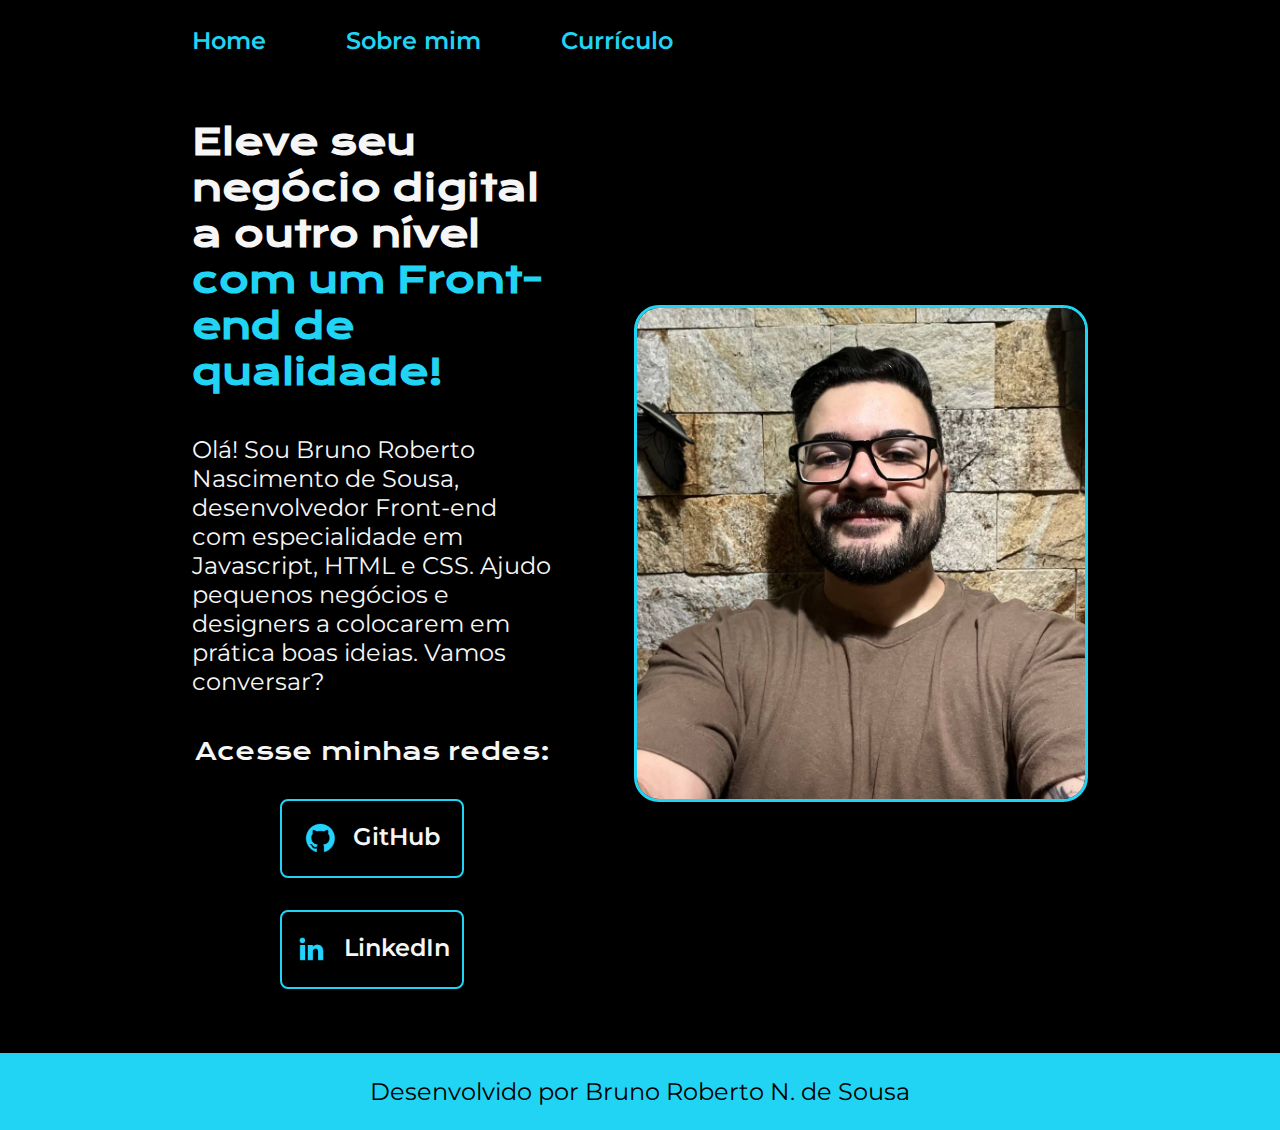
<file: index.html>
<!DOCTYPE html>
<html lang="pt-br">

<head>
    <meta charset="UTF-8">
    <meta http-equiv="X-UA-Compatible" content="IE=edge">
    <meta name="viewport" content="width=device-width, initial-scale=1.0">
    <title>Portifólio</title>
    <link rel="stylesheet" href="./styles/style.css">
</head>

<body>
    <header class="cabecalho">
        <nav class="cabecalho__menu">
            <a class="cabecalho__menu__link" href="index.html">Home</a>
            <a class="cabecalho__menu__link" href="about.html">Sobre mim</a>
            <a class="cabecalho__menu__link" href="curriculo.html">Currículo</a>
        </nav>
    </header>
    <main class="apresentacao">
        <section class="apresentacao__conteudo">
            <h1 class="apresentacao__conteudo__titulo">Eleve seu negócio digital a outro nível <strong
                    class="titulo-destaque">com um Front-end de
                    qualidade!</strong></h1>
            <p class="apresentacao__conteudo__texto">Olá! Sou Bruno Roberto Nascimento de Sousa, desenvolvedor Front-end
                com especialidade em Javascript, HTML e
                CSS. Ajudo pequenos negócios e designers a colocarem em prática boas ideias. Vamos conversar?</p>
            <div class="apresentacao__links">
                <h2 class="apresentacao__links__subtitulo">Acesse minhas redes:</h2>
                <a class="apresentacao__links__navegacao" href="https://github.com/brunornsousa92" target="_blank">
                    <img src="./assets/github.png" alt="">
                    GitHub
                </a>
                <a class="apresentacao__links__navegacao" href="https://www.linkedin.com/in/brunornsousa/" target="_blank">
                    <img src="./assets/linkedin.png" alt="">
                    LinkedIn
                </a>
            </div>
        </section>
        <img class="apresentacao__imagem" src="./assets/imagem.jpg" alt="Foto do Bruno Sousa">
    </main>
    <footer class="rodape">
        <p>Desenvolvido por Bruno Roberto N. de Sousa</p>

    </footer>
</body>

</html>
</file>
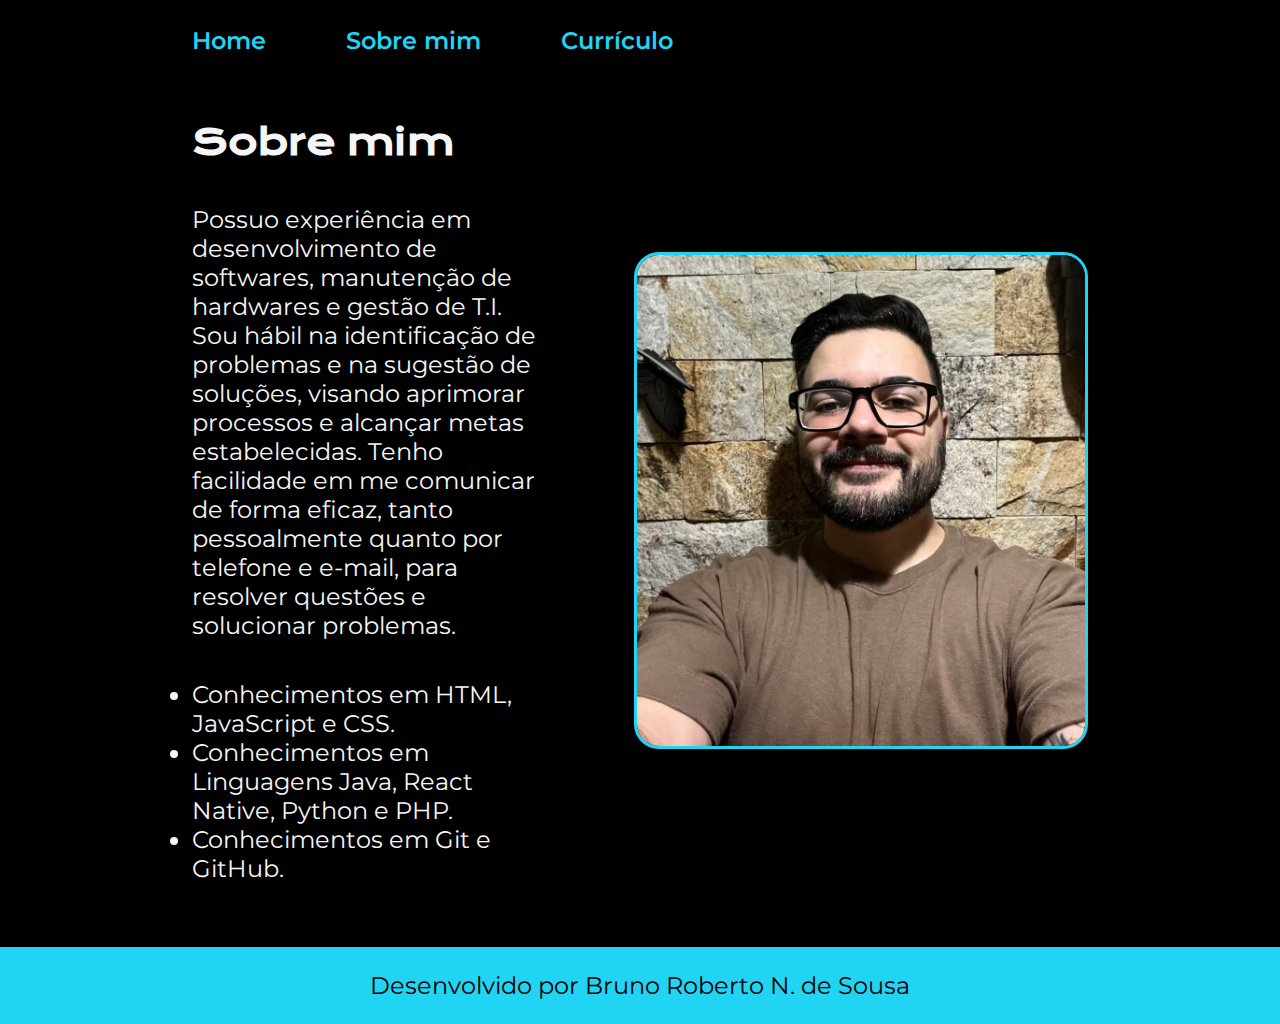
<file: about.html>
<!DOCTYPE html>
<html lang="pt-br">
<head>
    <meta charset="UTF-8">
    <meta http-equiv="X-UA-Compatible" content="IE=edge">
    <meta name="viewport" content="width=device-width, initial-scale=1.0">
    <link rel="stylesheet" href="./styles/style.css">
    <title>Sobre mim</title>
</head>
<body>
    <header class="cabecalho">
        <nav class="cabecalho__menu">
            <a class="cabecalho__menu__link" href="index.html">Home</a>
            <a class="cabecalho__menu__link" href="about.html">Sobre mim</a>
            <a class="cabecalho__menu__link" href="curriculo.html">Currículo</a>
        </nav>
    </header>
    <main class="apresentacao">
        <section class="apresentacao__conteudo">
            <h1 class="apresentacao__conteudo__titulo">Sobre mim</h1>
            <p class="apresentacao__conteudo__texto">Possuo experiência em desenvolvimento de softwares, manutenção de hardwares e gestão de T.I. Sou hábil na identificação de problemas e na sugestão de soluções, visando aprimorar processos e alcançar metas estabelecidas. Tenho facilidade em me comunicar de forma eficaz, tanto pessoalmente quanto por telefone e e-mail, para resolver questões e solucionar problemas.</p>
            <div class="apresentacao__conteudo__texto">
                <ul class="apresentacao__conteudo__texto">
                    <li>Conhecimentos em HTML, JavaScript e CSS.</li>
                    <li>Conhecimentos em Linguagens Java, React Native, Python e PHP.</li>
                    <li>Conhecimentos em Git e GitHub.</li>
                </ul>
            </div>
        </section>
        <img class="apresentacao__imagem" src="./assets/imagem.jpg" alt="Foto do Bruno Sousa">

    </main>
    <footer class="rodape">
        <p>Desenvolvido por Bruno Roberto N. de Sousa</p>

    </footer>
</body>
</html>
</file>
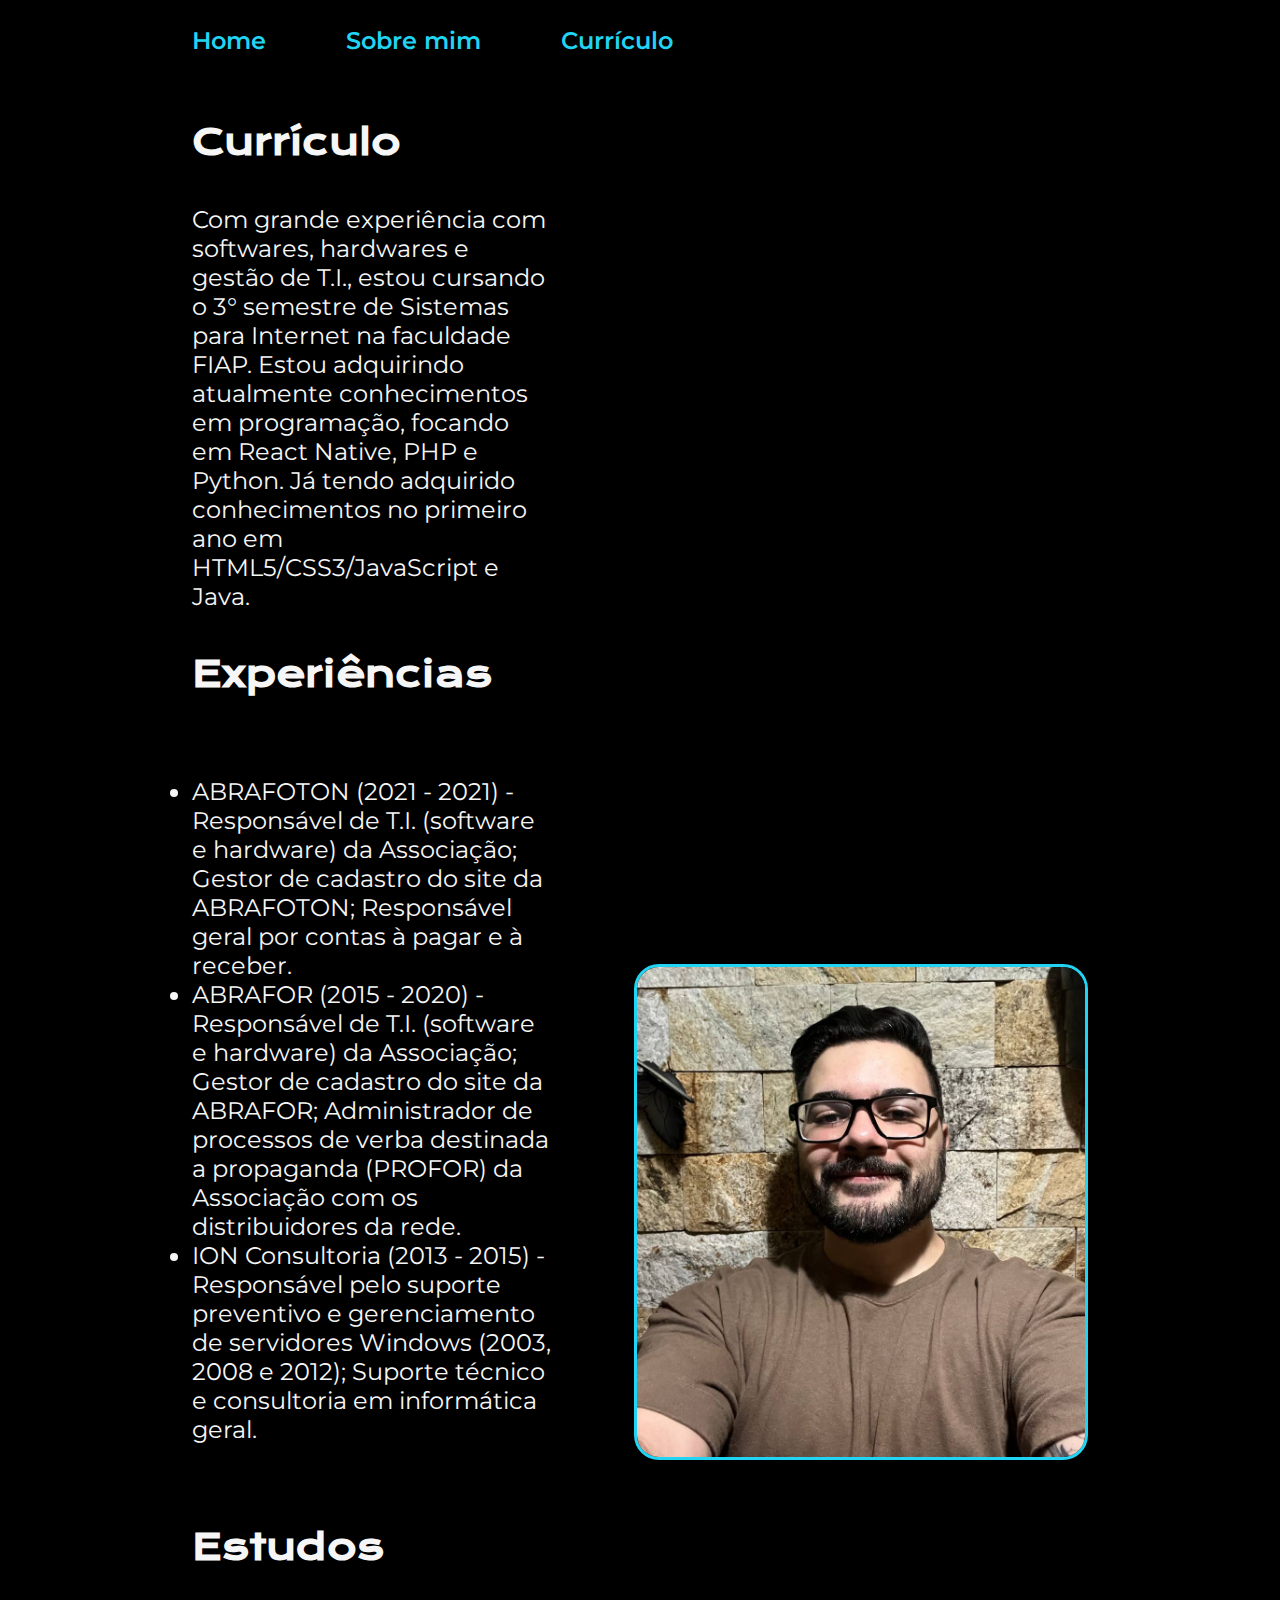
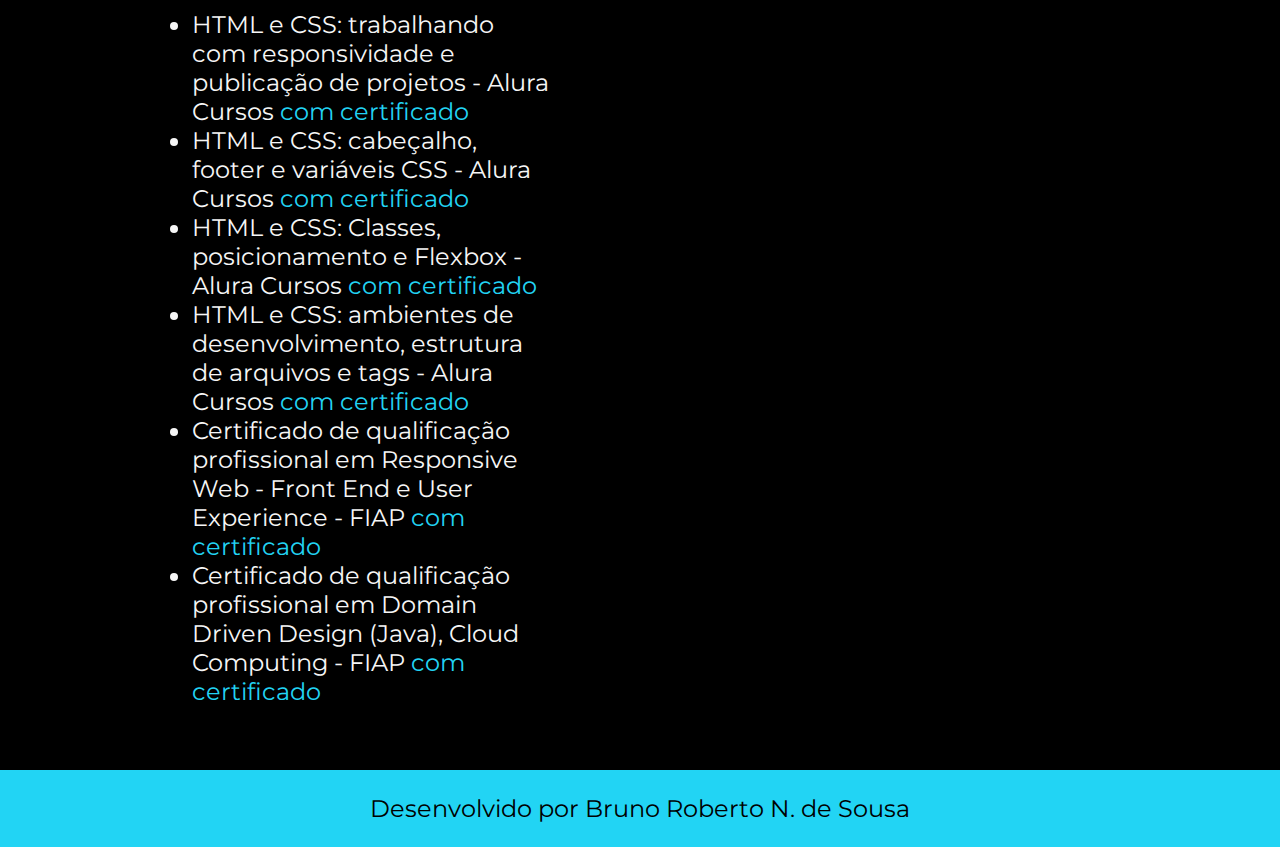
<file: curriculo.html>
<!DOCTYPE html>
<html lang="pt-br">

<head>
    <meta charset="UTF-8">
    <meta http-equiv="X-UA-Compatible" content="IE=edge">
    <meta name="viewport" content="width=device-width, initial-scale=1.0">
    <title>Currículo</title>
    <link rel="stylesheet" href="./styles/style.css">
</head>

<body>
    <header class="cabecalho">
        <nav class="cabecalho__menu">
            <a class="cabecalho__menu__link" href="index.html">Home</a>
            <a class="cabecalho__menu__link" href="about.html">Sobre mim</a>
            <a class="cabecalho__menu__link" href="curriculo.html">Currículo</a>
        </nav>
    </header>
    <main class="apresentacao">
        <section class="apresentacao__conteudo">
            <h1 class="apresentacao__conteudo__titulo">Currículo</h1>
            <p class="apresentacao__conteudo__texto">
                Com grande experiência com softwares, hardwares e gestão de T.I., estou cursando o 3° semestre de
                Sistemas para Internet na faculdade FIAP. Estou adquirindo atualmente conhecimentos em programação,
                focando em React Native, PHP e Python. Já tendo adquirido conhecimentos no primeiro ano em
                HTML5/CSS3/JavaScript e Java.
            </p>
            <h2 class="apresentacao__conteudo__titulo">Experiências</h2>
            <p class="apresentacao__conteudo__texto">
            <ul class="apresentacao__conteudo__texto">
                <li> ABRAFOTON (2021 - 2021) - Responsável de T.I. (software e hardware) da Associação; Gestor de
                    cadastro do site da ABRAFOTON; Responsável geral por contas à pagar e à receber. </li>
                <li> ABRAFOR (2015 - 2020) - Responsável de T.I. (software e hardware) da Associação; Gestor de cadastro
                    do site da ABRAFOR; Administrador de processos de verba destinada a propaganda (PROFOR) da
                    Associação com os distribuidores da rede. </li>
                <li> ION Consultoria (2013 - 2015) - Responsável pelo suporte preventivo e gerenciamento de servidores
                    Windows (2003, 2008 e 2012); Suporte técnico e consultoria em informática geral. </li>
            </ul>
            </p>
            <h2 class="apresentacao__conteudo__titulo">Estudos</h2>
            <div class="apresentacao__conteudo__texto">
                <ul class="apresentacao__conteudo__texto">
                    <li>
                        HTML e CSS: trabalhando com responsividade e publicação de projetos - Alura Cursos <a
                            href="https://cursos.alura.com.br/certificate/ee4614c6-ad20-474b-b5a4-c31a9cad5d3f" target="_blank">com
                            certificado</a></li>
                    <li>
                        HTML e CSS: cabeçalho, footer e variáveis CSS - Alura Cursos <a
                            href="https://cursos.alura.com.br/certificate/eb7dad32-b25d-4ee3-8131-949fb1c51eaa" target="_blank">com
                            certificado</a></li>
                    <li>
                        HTML e CSS: Classes, posicionamento e Flexbox - Alura Cursos <a
                            href="https://cursos.alura.com.br/certificate/2fad20dc-fc1b-455d-88dd-5bbb754508b7" target="_blank">com
                            certificado</a></li>
                    <li>HTML e CSS: ambientes de desenvolvimento, estrutura de arquivos e tags - Alura Cursos <a
                            href="https://cursos.alura.com.br/certificate/ecf8be7c-cc84-4026-9b98-9cc7ba4bb898" target="_blank">com
                            certificado</a></li>
                    <li>Certificado de qualificação profissional em Responsive Web - Front End e User Experience - FIAP
                        <a
                            href="https://www2.fiap.com.br/updown/DocumentosAssinados/eb73e29d-a05b-48d9-b567-e4c7b79fa06c.pdf" target="_blank">com
                            certificado</a> </li>
                    <li>Certificado de qualificação profissional em Domain Driven Design (Java), Cloud Computing - FIAP
                        <a
                            href="https://www2.fiap.com.br/updown/DocumentosAssinados/d993d535-fde4-4ef6-a255-37979e957b30.pdf" target="_blank">com
                            certificado</a></li>
                </ul>
            </div>
        </section>
        <img class="apresentacao__imagem" src="./assets/imagem.jpg" alt="Foto da Joana Santos programando">
    </main>
    <footer class="rodape">
        <p>Desenvolvido por Bruno Roberto N. de Sousa</p>
    </footer>
</body>

</html>
</file>
<file: styles/style.css>
@import url('https://fonts.googleapis.com/css2?family=Krona+One&family=Montserrat:wght@400;600&display=swap');

:root {
    --cor-primaria: #000000;
    --cor-secundaria: #F6F6F6;
    --cor-terciaria: #22D4F4;
    --cor-hover: #272727;

    --fonte-primaria: 'Krona One', sans-serif;
    --fonte-secundaria: 'Montserrat', sans-serif;
}

* {
    margin: 0;
    padding: 0;
}

body {
    box-sizing: border-box;
    background-color: var(--cor-primaria);
    color: var(--cor-secundaria);
}

.cabecalho {
    padding: 2% 0% 0% 15%;
}

.cabecalho__menu {
    display: flex;
    gap: 80px;
}

.cabecalho__menu__link {
    font-family: var(--fonte-secundaria);
    font-size: 1.5rem;
    font-weight: 600;
    color: var(--cor-terciaria);
    text-decoration: none;
}

.apresentacao {
    padding: 5% 15%;
    display: flex;
    align-items: center;
    justify-content: space-between;
    gap: 82px;
}

.apresentacao__conteudo {
    width: 50%;
    display: flex;
    flex-direction: column;
    gap: 40px;
}

.apresentacao__conteudo__titulo {
    font-size: 2.25rem;
    font-family: var(--fonte-primaria);
}

.apresentacao__conteudo__texto a{
    text-decoration: none;
    color: var(--cor-terciaria);
}

.titulo-destaque {
    color: var(--cor-terciaria);
}

.apresentacao__conteudo__texto {
    font-size: 1.5rem;
    font-family: var(--fonte-secundaria);
}

.apresentacao__links {
    display: flex;
    flex-direction: column;
    justify-content: space-between;
    align-items: center;
    gap: 32px;
}

.apresentacao__links__subtitulo {
    font-family: var(--fonte-primaria);
    font-weight: 400;
    font-size: 1.5rem;
}

.apresentacao__links__navegacao {
    display: flex;
    justify-content: center;
    gap: 16px;
    border: 2px solid var(--cor-terciaria);
    width: 50%;
    text-align: center;
    border-radius: 8px;
    font-size: 1.5rem;
    font-weight: 600;
    padding: 21.5px 0;
    text-decoration: none;
    color: var(--cor-secundaria);
    font-family: var(--fonte-secundaria);
}

.apresentacao__links__navegacao:hover {
    background-color: var(--cor-hover);
}

.apresentacao__imagem {
    width: 50%;
    border: 3px solid var(--cor-terciaria);
    border-radius: 25px;
}

.rodape {
    padding: 24px;
    color: var(--cor-primaria);
    background-color: var(--cor-terciaria);
    text-align: center;
    font-family: var(--fonte-secundaria);
    font-size: 1.5rem;
    font-weight: 400;
}

@media (max-width: 1200px) {
    .cabecalho {
        padding: 10%;
    }

    .cabecalho__menu {
        justify-content: center;
        gap: 30px;
    }
    .apresentacao {
        flex-direction: column-reverse;
        padding: 7%;
    }

    .apresentacao__imagem {
        width: 75%;
    }

    .apresentacao__conteudo {
        width: auto;
    }

    .rodape {
        font-size: 1rem;
    }
}
</file>
